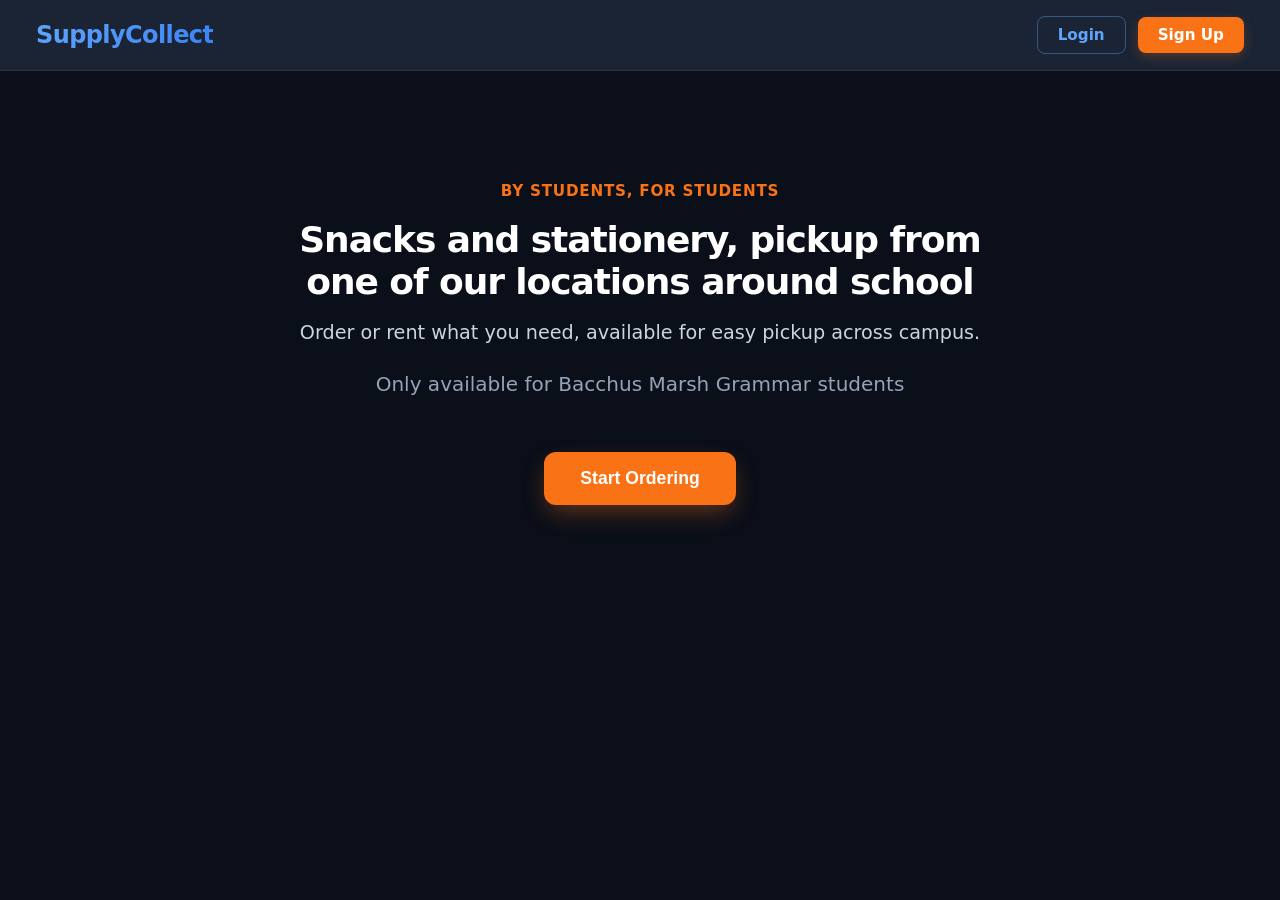
<file: index.html>
<!DOCTYPE html>
<html lang="en">
<head>
    <meta charset="UTF-8">
    <meta name="viewport" content="width=device-width, initial-scale=1.0">
    <title>SupplyCollect - Home</title>
    <link rel="icon" type="image/png" href="./logo.png">
    <link rel="stylesheet" href="style.css">
</head>
<body>
    <nav>
        <a class="logo" href="index.html">SupplyCollect</a>
        <div class="nav-buttons" id="navButtons"></div>
    </nav>

    <div class="hero">
        <p style="color:var(--accent-orange); font-weight:700; margin-bottom:12px; font-size:0.95rem; letter-spacing:0.05em; text-transform:uppercase;">By students, for students</p>
        <h1>Snacks and stationery, pickup from one of our locations around school</h1>
        <p>Order or rent what you need, available for easy pickup across campus.</p>
        <p style="color:var(--text-muted); font-size:1.25rem; margin-top:12px;">Only available for Bacchus Marsh Grammar students</p>
        <a href="shop.html"><button>Start Ordering</button></a>
    </div>

    <script src="script.js"></script>
</body>
</html>
</file>
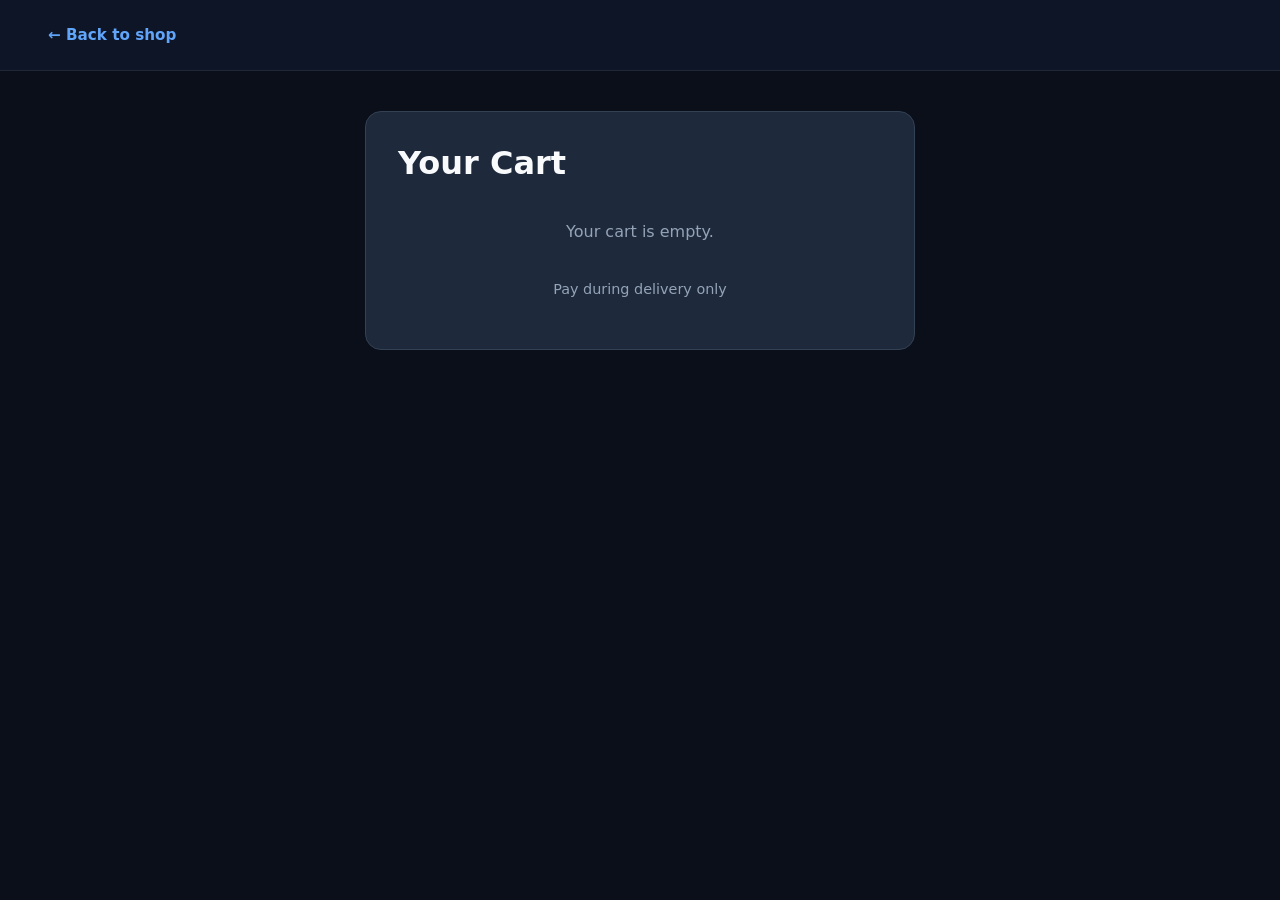
<file: cart.html>
<!DOCTYPE html>
<html lang="en">
<head>
    <meta charset="UTF-8">
    <meta name="viewport" content="width=device-width, initial-scale=1.0">
    <title>SupplyCollect - Cart</title>
    <link rel="stylesheet" href="style.css">
</head>
<body>
    <div class="fullpage-top">
        <a href="shop.html" class="back-btn">&larr; Back to shop</a>
    </div>
    <div class="cart-content">
        <h2 style="color:var(--text-main); font-size:2rem; font-weight:700; margin-top:0; margin-bottom:20px;">Your Cart</h2>
        <div id="cartItemsContainer"></div>
        <div id="cartTotalContainer"></div>
        <p style="color:var(--text-muted); font-size:0.9rem; text-align:center; margin-top:20px; margin-bottom:20px;">Pay during delivery only</p>
        <a href="checkout.html" style="text-decoration:none;">
            <button class="submit-btn" id="checkoutBtn" style="margin-top:24px;">Checkout</button>
        </a>
    </div>
    <script src="script.js"></script>
    <script>
        document.addEventListener("DOMContentLoaded", renderCart);
    </script>
</body>
</html>
</file>
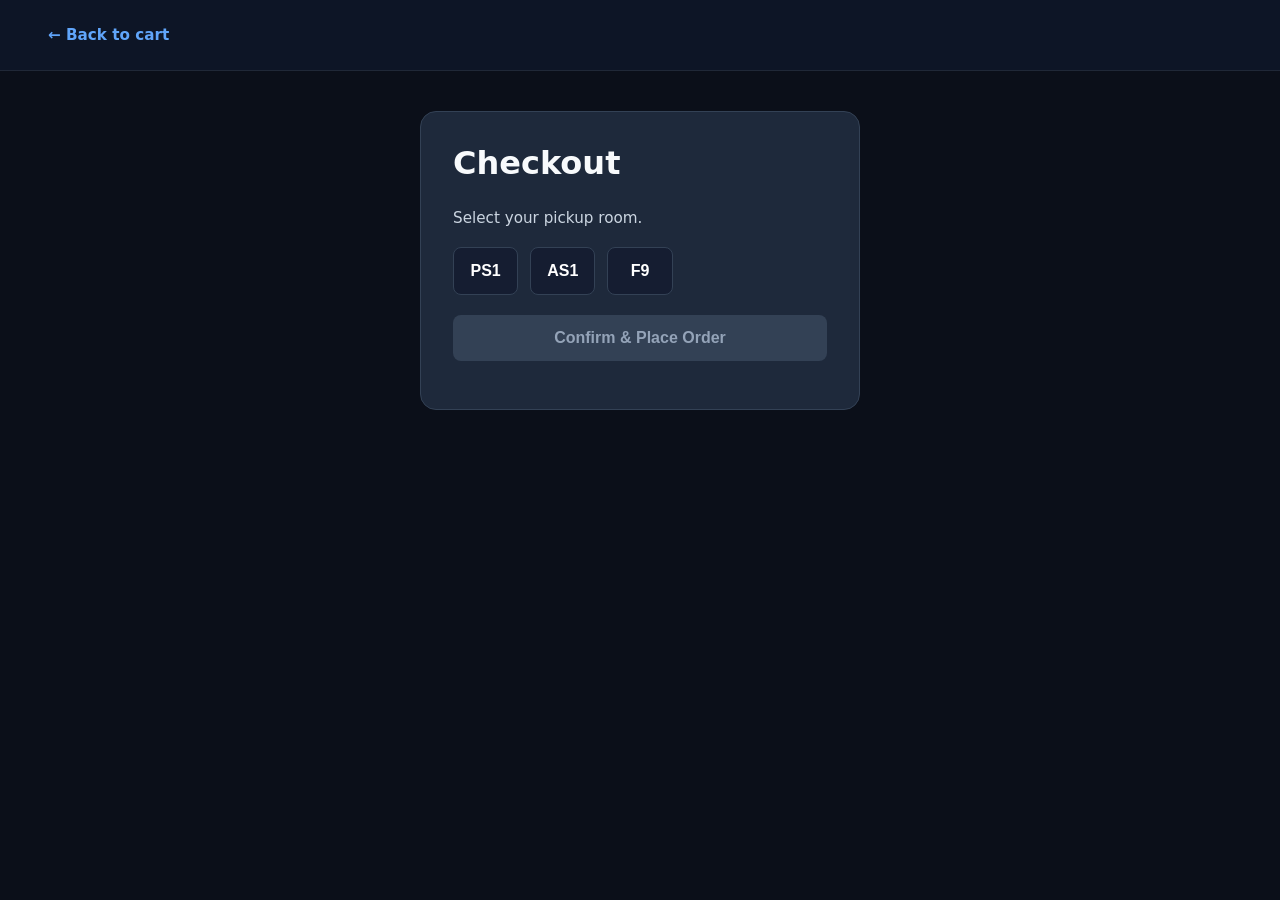
<file: checkout.html>
<!DOCTYPE html>
<html lang="en">
<head>
    <meta charset="UTF-8">
    <meta name="viewport" content="width=device-width, initial-scale=1.0">
    <title>SupplyCollect - Checkout</title>
    <link rel="icon" type="image/png" href="./logo.png">
    <link rel="stylesheet" href="style.css">
</head>
<body>
    <div class="fullpage-top">
        <a href="cart.html" class="back-btn">&larr; Back to cart</a>
    </div>

    <div class="checkout-content" id="checkoutForm">
        <h2 style="color:var(--text-main); font-size:2rem; font-weight:700; margin-top:0;">Checkout</h2>

        <p style="color:var(--text-light); font-size:0.95rem; margin-bottom:16px;">Select your pickup room.</p>
        <div class="block-grid" id="roomGrid"></div>
        <button class="submit-btn" id="confirmRoomBtn" onclick="placeOrder()" disabled>Confirm &amp; Place Order</button>
    </div>

    <div class="order-confirm" id="orderConfirmBox" style="display:none;">
        <div style="font-size:3.5rem; margin-bottom:12px;">✅</div>
        <h2 style="color:var(--text-main); font-size:2rem; font-weight:700; margin-top:0;">Order Placed!</h2>
        <p id="orderConfirmText" style="color:var(--text-light); line-height:1.5;"></p>
        <div class="time-box">
            <h4 style="margin:0 0 8px 0; color:var(--text-muted); font-size:0.85rem; text-transform:uppercase;">Estimated Ready Time</h4>
            <div class="time-value" id="estimatedTimeDisplay">-- mins</div>
        </div>
        <a href="shop.html" style="text-decoration:none;">
            <button class="submit-btn" style="max-width:250px; margin:24px auto 0 auto;">Back to Shop</button>
        </a>
    </div>

    <script src="script.js"></script>
    <script>
        document.addEventListener("DOMContentLoaded", initCheckout);
    </script>
</body>
</html>
</file>
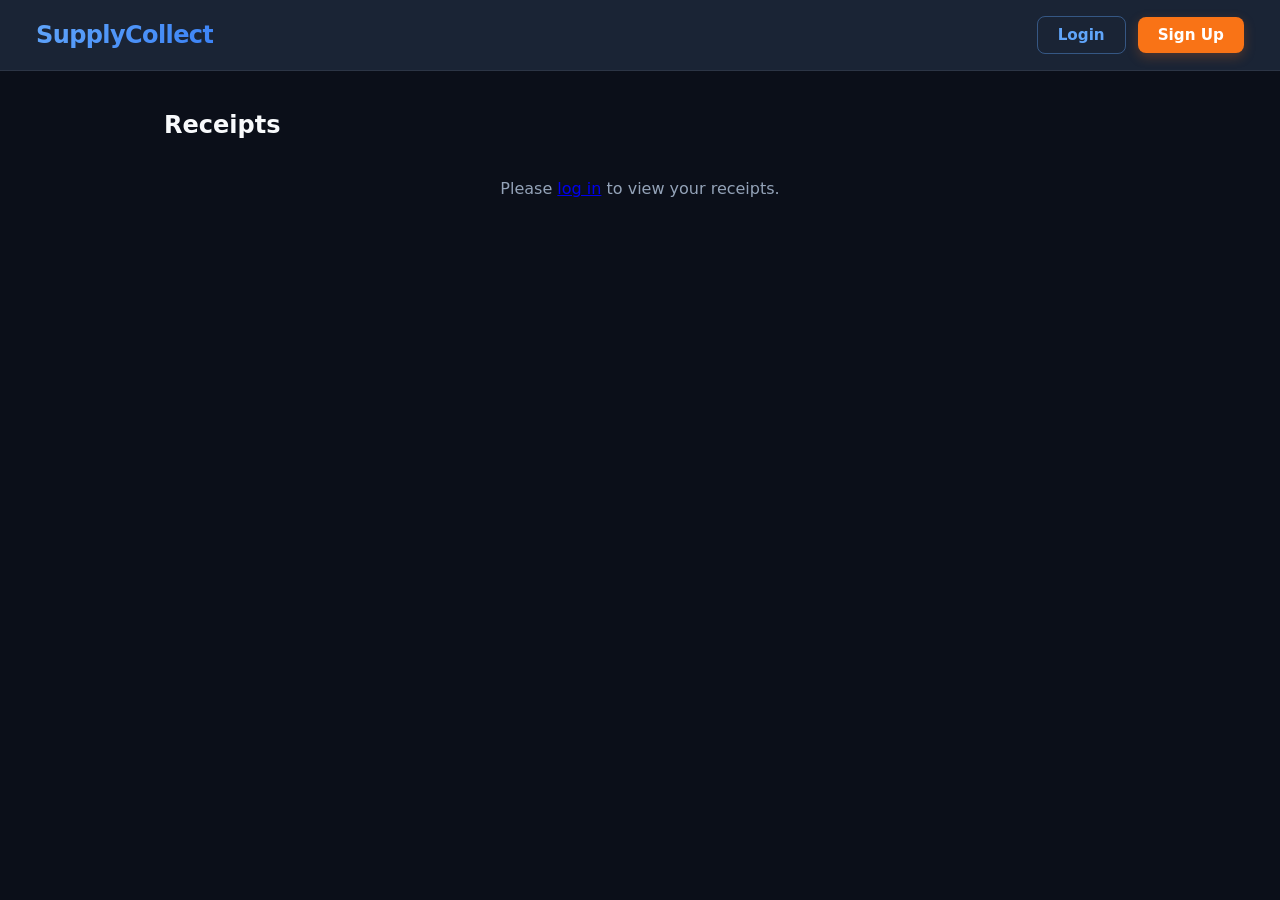
<file: receipts.html>
<!DOCTYPE html>
<html lang="en">
<head>
  <meta charset="utf-8" />
  <meta name="viewport" content="width=device-width,initial-scale=1" />
  <title>SupplyCollect - Receipts</title>
  <link rel="icon" type="image/png" href="./logo.png">
  <link rel="stylesheet" href="style.css">
</head>
<body>
  <nav>
    <a class="logo" href="index.html">SupplyCollect</a>
    <div class="nav-buttons" id="navButtons"></div>
  </nav>

  <div class="shop-content">
    <h2 class="shop-section-title">Receipts</h2>
    <div id="receiptsContainer" style="max-width:1000px; margin: 0 auto;"></div>
  </div>

  <script src="script.js"></script>
  <script>
    function formatDate(iso) {
      const d = new Date(iso);
      return d.toLocaleString();
    }

    function renderReceipts() {
      const container = document.getElementById('receiptsContainer');
      const user = getCurrentUser();
      if (!user) {
        container.innerHTML = '<div style="color:var(--text-muted); text-align:center; margin-top:40px;">Please <a href="login.html">log in</a> to view your receipts.</div>';
        return;
      }

      const allOrders = JSON.parse(localStorage.getItem('supplycollectOrders') || '[]');
      const myOrders = allOrders.filter(o => o.userEmail === user.email).sort((a,b) => b.createdAt.localeCompare(a.createdAt));

      if (myOrders.length === 0) {
        container.innerHTML = '<div style="color:var(--text-muted); text-align:center; margin-top:40px;">No orders yet. <a href="shop.html">Start shopping</a>.</div>';
        return;
      }

      container.innerHTML = myOrders.map(order => {
        const itemsHtml = order.items.map(it => `
          <div style="display:flex; justify-content:space-between; padding:6px 0; border-bottom:1px solid var(--border-color);">
            <div style="font-weight:700;">${it.name} x${it.qty}</div>
            <div style="color:var(--text-muted);">$${(it.price * it.qty).toFixed(2)}</div>
          </div>
        `).join('');

        return `
          <div style="background:var(--bg-surface); border:1px solid var(--border-color); border-radius:12px; padding:16px; margin-bottom:16px;">
            <div style="display:flex; justify-content:space-between; align-items:center; margin-bottom:12px;">
              <div style="font-weight:800;">Order ${order.id}</div>
              <div style="color:var(--text-muted); font-size:0.9rem;">${formatDate(order.createdAt)}</div>
            </div>
            <div style="margin-bottom:8px;">Pickup room: <strong>${order.room || '—'}</strong></div>
            <div>${itemsHtml}</div>
            <div style="display:flex; justify-content:space-between; align-items:center; margin-top:12px;">
              <div style="color:var(--text-muted);">ETA: ${order.estimatedTime} mins</div>
              <div style="font-weight:800; color:#60A5FA;">Total: $${order.total.toFixed(2)}</div>
            </div>
          </div>
        `;
      }).join('');
    }

    document.addEventListener('DOMContentLoaded', function() {
      updateNav();     // from script.js
      renderReceipts();
    });
  </script>
</body>
</html>
</file>
<file: style.css>
:root {
    --bg-main: #0B0F19;
    --bg-surface: #1E293B;
    --bg-surface-hover: #334155;
    --border-color: #334155;
    --primary: #3B82F6;
    --primary-hover: #2563EB;
    --accent-orange: #F97316;
    --accent-orange-hover: #EA580C;
    --accent-green: #10B981;
    --text-main: #F8FAFC;
    --text-muted: #94A3B8;
    --text-light: #CBD5E1;
    --shadow-sm: 0 4px 6px -1px rgba(0, 0, 0, 0.3);
    --shadow-md: 0 10px 15px -3px rgba(0, 0, 0, 0.4);
    --shadow-lg: 0 20px 25px -5px rgba(0, 0, 0, 0.5);
}

* {
    box-sizing: border-box;
    transition: background-color 0.2s ease, border-color 0.2s ease, transform 0.15s ease, box-shadow 0.2s ease;
}

body {
    margin: 0;
    padding: 0;
    font-family: 'Inter', system-ui, -apple-system, sans-serif;
    background-color: var(--bg-main);
    color: var(--text-main);
    -webkit-font-smoothing: antialiased;
    min-height: 100vh;
}

nav {
    display: flex;
    justify-content: space-between;
    align-items: center;
    background-color: rgba(30, 41, 59, 0.85);
    backdrop-filter: blur(12px);
    padding: 16px 36px;
    border-bottom: 1px solid rgba(255, 255, 255, 0.08);
    position: sticky;
    top: 0;
    z-index: 50;
}

.logo {
    font-size: 1.5rem;
    font-weight: 800;
    letter-spacing: -0.025em;
    background: linear-gradient(135deg, #60A5FA 0%, #3B82F6 100%);
    -webkit-background-clip: text;
    -webkit-text-fill-color: transparent;
    text-decoration: none;
}

.nav-buttons {
    display: flex;
    align-items: center;
    gap: 12px;
}

.btn {
    padding: 9px 20px;
    border-radius: 8px;
    border: none;
    cursor: pointer;
    font-size: 0.95rem;
    font-weight: 600;
    display: inline-flex;
    align-items: center;
    justify-content: center;
    text-decoration: none;
}

.btn:hover {
    transform: scale(1.1) translateY(-1px);
}

.btn:disabled {
    opacity: 0.5;
    cursor: not-allowed;
    pointer-events: none;
}

.btn-login {
    background-color: transparent;
    color: #60A5FA;
    border: 1.5px solid rgba(96, 165, 250, 0.4);
}

.btn-login:hover {
    background-color: rgba(96, 165, 250, 0.1);
    border-color: #60A5FA;
}

.btn-signup {
    background-color: var(--accent-orange);
    color: white;
    box-shadow: 0 4px 12px rgba(249, 115, 22, 0.25);
}

.btn-signup:hover {
    background-color: var(--accent-orange-hover);
}

.btn-shop {
    background-color: rgba(255, 255, 255, 0.05);
    color: var(--text-main);
    border: 1px solid var(--border-color);
}

.btn-shop:hover {
    background-color: rgba(255, 255, 255, 0.1);
}

.cart-btn {
    position: relative;
    background-color: rgba(255, 255, 255, 0.05);
    border: 1px solid var(--border-color);
    color: var(--text-main);
    padding: 9px 18px;
    border-radius: 8px;
    cursor: pointer;
    font-size: 0.95rem;
    font-weight: 600;
    text-decoration: none;
    display: inline-flex;
    align-items: center;
}

.cart-btn:hover {
    background-color: rgba(255, 255, 255, 0.1);
    transform: scale(1.1) translateY(-1px);
}

.cart-btn:disabled {
    opacity: 0.5;
    cursor: not-allowed;
    pointer-events: none;
}

.cart-badge {
    position: absolute;
    top: -6px;
    right: -6px;
    background-color: var(--accent-green);
    color: white;
    font-size: 0.75rem;
    font-weight: 700;
    width: 20px;
    height: 20px;
    border-radius: 50%;
    display: flex;
    align-items: center;
    justify-content: center;
    box-shadow: 0 2px 6px rgba(16, 185, 129, 0.4);
}

.user-bubble {
    display: flex;
    align-items: center;
    gap: 10px;
    background-color: rgba(59, 130, 246, 0.12);
    border: 1px solid rgba(59, 130, 246, 0.3);
    padding: 6px 16px 6px 8px;
    border-radius: 9999px;
    color: #60A5FA;
    font-weight: 600;
    font-size: 0.95rem;
    text-decoration: none;
}

.user-bubble:hover {
    background-color: rgba(59, 130, 246, 0.2);
    transform: scale(1.1) translateY(-1px);
}

.user-bubble:disabled {
    opacity: 0.5;
    cursor: not-allowed;
    pointer-events: none;
}

.account-icon {
    width: 30px;
    height: 30px;
    background-color: var(--primary);
    color: white;
    border-radius: 50%;
    display: flex;
    align-items: center;
    justify-content: center;
    font-size: 0.85rem;
    font-weight: 700;
}

.hero {
    text-align: center;
    padding: 100px 20px 80px;
    max-width: 800px;
    margin: 0 auto;
}

.hero h1 {
    font-size: 2.25rem;
    line-height: 1.15;
    font-weight: 800;
    letter-spacing: -0.03em;
    color: white;
    margin: 16px 0;
}

.hero p {
    font-size: 1.2rem;
    color: var(--text-light);
    margin-top: 8px;
    line-height: 1.6;
}

.hero button {
    margin-top: 32px;
    padding: 16px 36px;
    background-color: var(--accent-orange);
    color: white;
    border: none;
    border-radius: 12px;
    font-size: 1.1rem;
    font-weight: 700;
    cursor: pointer;
    box-shadow: 0 10px 25px -5px rgba(249, 115, 22, 0.4);
}

.hero button:hover {
    background-color: var(--accent-orange-hover);
    transform: scale(1.1) translateY(-2px);
}

.fullpage-top {
    padding: 20px 36px;
    position: sticky;
    top: 0;
    background-color: rgba(15, 23, 42, 0.85);
    backdrop-filter: blur(12px);
    z-index: 10;
    border-bottom: 1px solid rgba(255, 255, 255, 0.08);
    display: flex;
    justify-content: space-between;
    align-items: center;
}

.back-btn {
    background: none;
    border: none;
    font-size: 0.95rem;
    font-weight: 600;
    color: #60A5FA;
    text-decoration: none;
    display: flex;
    align-items: center;
    gap: 6px;
    padding: 6px 12px;
    border-radius: 6px;
}

.back-btn:hover {
    background-color: rgba(96, 165, 250, 0.1);
}

.fullpage-content {
    max-width: 420px;
    margin: 60px auto;
    padding: 32px;
    background-color: var(--bg-surface);
    border-radius: 16px;
    border: 1px solid var(--border-color);
    box-shadow: var(--shadow-lg);
}

.fullpage-content h2 {
    color: var(--text-main);
    font-size: 2rem;
    font-weight: 700;
    margin-top: 0;
    margin-bottom: 24px;
}

.fullpage-content input {
    width: 100%;
    padding: 14px 16px;
    margin-bottom: 16px;
    border: 1px solid var(--border-color);
    border-radius: 8px;
    font-size: 0.95rem;
    background-color: rgba(15, 23, 42, 0.6);
    color: white;
    outline: none;
}

.fullpage-content input:focus {
    border-color: var(--primary);
}

.fullpage-content input:disabled {
    background-color: rgba(15, 23, 42, 0.3);
    color: var(--text-muted);
}

.fullpage-content label {
    font-size: 0.85rem;
    color: var(--text-light);
    font-weight: 600;
    margin-bottom: 6px;
    display: block;
}

button.submit-btn {
    width: 100%;
    padding: 14px;
    background-color: var(--primary);
    color: white;
    border: none;
    border-radius: 8px;
    cursor: pointer;
    font-size: 1rem;
    font-weight: 600;
    margin-bottom: 16px;
}

button.submit-btn:hover:not(:disabled) {
    background-color: var(--primary-hover);
    transform: scale(1.1);
}

button.submit-btn:disabled {
    background-color: var(--border-color);
    color: var(--text-muted);
    cursor: not-allowed;
}

.error-text {
    color: #F87171;
    font-size: 0.85rem;
    font-weight: 500;
    margin-bottom: 14px;
}

.success-text {
    color: #4ADE80;
    font-size: 0.85rem;
    font-weight: 500;
    margin-bottom: 14px;
}

.account-section {
    border-top: 1px solid var(--border-color);
    padding-top: 24px;
    margin-top: 16px;
}

.signout-btn {
    width: 100%;
    margin-top: 32px;
    padding: 14px;
    background-color: rgba(255, 255, 255, 0.05);
    color: var(--text-main);
    border: 1px solid var(--border-color);
    border-radius: 8px;
    cursor: pointer;
    font-size: 0.95rem;
    font-weight: 600;
}

.signout-btn:hover {
    background-color: rgba(255, 255, 255, 0.1);
    transform: scale(1.1);
}

.delete-btn {
    width: 100%;
    margin-top: 12px;
    padding: 14px;
    background-color: rgba(220, 38, 38, 0.1);
    color: #F87171;
    border: 1px solid rgba(220, 38, 38, 0.3);
    border-radius: 8px;
    cursor: pointer;
    font-size: 0.95rem;
    font-weight: 600;
}

.delete-btn:hover {
    background-color: rgba(220, 38, 38, 0.2);
    transform: scale(1.1);
}

.confirm-overlay {
    display: none;
    position: fixed;
    top: 0;
    left: 0;
    width: 100%;
    height: 100%;
    background-color: rgba(0, 0, 0, 0.75);
    backdrop-filter: blur(4px);
    justify-content: center;
    align-items: center;
    z-index: 200;
}

.confirm-overlay.active {
    display: flex;
}

.confirm-box {
    background-color: var(--bg-surface);
    padding: 32px;
    border-radius: 16px;
    width: 340px;
    text-align: center;
    color: white;
    border: 1px solid var(--border-color);
}

.confirm-buttons {
    display: flex;
    gap: 12px;
    margin-top: 20px;
}

.confirm-buttons button {
    flex: 1;
    padding: 12px;
    border: none;
    border-radius: 8px;
    cursor: pointer;
    font-weight: 600;
}

.confirm-buttons button:hover {
    transform: scale(1.1);
}

.confirm-cancel { background-color: var(--bg-surface-hover); color: white; }
.confirm-delete { background-color: #DC2626; color: white; }

.toast {
    position: fixed;
    bottom: 30px;
    left: 50%;
    transform: translateX(-50%) translateY(20px);
    background-color: #1E293B;
    color: white;
    border: 1px solid rgba(255, 255, 255, 0.1);
    padding: 14px 24px;
    border-radius: 9999px;
    font-size: 0.95rem;
    font-weight: 600;
    box-shadow: var(--shadow-lg);
    z-index: 300;
    opacity: 0;
    pointer-events: none;
    transition: opacity 0.25s ease, transform 0.25s ease;
    display: flex;
    align-items: center;
    gap: 10px;
}

.toast.active {
    opacity: 1;
    transform: translateX(-50%) translateY(0);
}

.toast .toast-check { color: #4ADE80; font-weight: 800; }

.shop-content {
    max-width: 1000px;
    margin: 40px auto;
    padding: 0 24px;
}

.shop-section-title {
    font-size: 1.5rem;
    font-weight: 700;
    color: var(--text-main);
    margin-top: 40px;
    margin-bottom: 20px;
}

.product-grid {
    display: grid;
    grid-template-columns: repeat(auto-fill, minmax(200px, 1fr));
    gap: 20px;
}

.product-card {
    border: 1px solid var(--border-color);
    border-radius: 12px;
    padding: 16px;
    text-align: center;
    background-color: var(--bg-surface);
    display: flex;
    flex-direction: column;
    justify-content: space-between;
}

.product-card:hover {
    transform: translateY(-4px);
    border-color: rgba(96, 165, 250, 0.4);
}

.product-image {
    width: 100%;
    height: 140px;
    object-fit: contain;
    border-radius: 8px;
    background-color: #FFFFFF;
    padding: 12px;
}

.product-name {
    font-weight: 700;
    margin-top: 12px;
    color: white;
}

.product-time {
    font-size: 0.8rem;
    color: var(--text-muted);
    margin-top: 6px;
}

.product-price {
    color: #60A5FA;
    font-weight: 700;
    font-size: 1.1rem;
    margin: 10px 0 14px 0;
}

.add-cart-btn {
    width: 100%;
    padding: 10px;
    background-color: var(--primary);
    color: white;
    border: none;
    border-radius: 6px;
    cursor: pointer;
    font-weight: 600;
}

.add-cart-btn:hover {
    transform: scale(1.1);
}

.cart-content {
    max-width: 550px;
    margin: 40px auto;
    padding: 32px;
    background-color: var(--bg-surface);
    border-radius: 16px;
    border: 1px solid var(--border-color);
}

.cart-item {
    display: flex;
    align-items: center;
    gap: 16px;
    border-bottom: 1px solid var(--border-color);
    padding: 16px 0;
}

.cart-item-img {
    width: 60px;
    height: 60px;
    object-fit: contain;
    border-radius: 8px;
    background-color: #FFFFFF;
    padding: 6px;
}

.cart-item-info { flex: 1; }
.cart-item-name { font-weight: 700; color: white; }
.cart-item-price { color: #60A5FA; font-weight: 600; margin-top: 2px; }
.cart-item-prep { color: var(--text-muted); font-size: 0.8rem; }

.qty-controls {
    display: flex;
    align-items: center;
    gap: 12px;
    background-color: rgba(15, 23, 42, 0.5);
    padding: 4px 8px;
    border-radius: 8px;
    border: 1px solid var(--border-color);
}

.qty-controls button {
    width: 26px;
    height: 26px;
    border: none;
    background-color: var(--bg-surface-hover);
    color: white;
    border-radius: 6px;
    cursor: pointer;
    font-weight: 700;
}

.qty-controls button:hover {
    transform: scale(1.1);
}

.cart-total {
    display: flex;
    justify-content: space-between;
    font-size: 1.3rem;
    font-weight: 800;
    margin-top: 24px;
    padding-top: 16px;
    border-top: 2px solid var(--border-color);
    color: white;
}

.checkout-content {
    max-width: 440px;
    margin: 40px auto;
    padding: 32px;
    background-color: var(--bg-surface);
    border-radius: 16px;
    border: 1px solid var(--border-color);
}

.block-grid {
    display: grid;
    grid-template-columns: repeat(auto-fill, minmax(60px, 1fr));
    gap: 12px;
    margin: 20px 0;
}

.block-btn {
    padding: 14px 0;
    background-color: rgba(15, 23, 42, 0.6);
    border: 1px solid var(--border-color);
    color: white;
    border-radius: 8px;
    cursor: pointer;
    font-weight: 700;
    font-size: 1rem;
}

.block-btn:hover {
    transform: scale(1.1);
}

.block-btn.selected {
    background-color: var(--primary);
    border-color: var(--primary);
}

.order-confirm {
    text-align: center;
    max-width: 440px;
    margin: 60px auto;
    padding: 40px 32px;
    background-color: var(--bg-surface);
    border-radius: 16px;
    border: 1px solid var(--border-color);
}

.time-box {
    background-color: rgba(15, 23, 42, 0.6);
    border: 1px solid var(--border-color);
    border-radius: 12px;
    padding: 20px;
    margin: 24px auto;
}

.time-box .time-value {
    font-size: 2rem;
    font-weight: 800;
    color: var(--accent-green);
}

.confetti {
    position: fixed;
    width: 10px;
    height: 10px;
    pointer-events: none;
    animation: confetti-fall 3s ease-out forwards;
}

@keyframes confetti-fall {
    to {
        transform: translateY(100vh) rotate(360deg);
        opacity: 0;
    }
}
</file>
